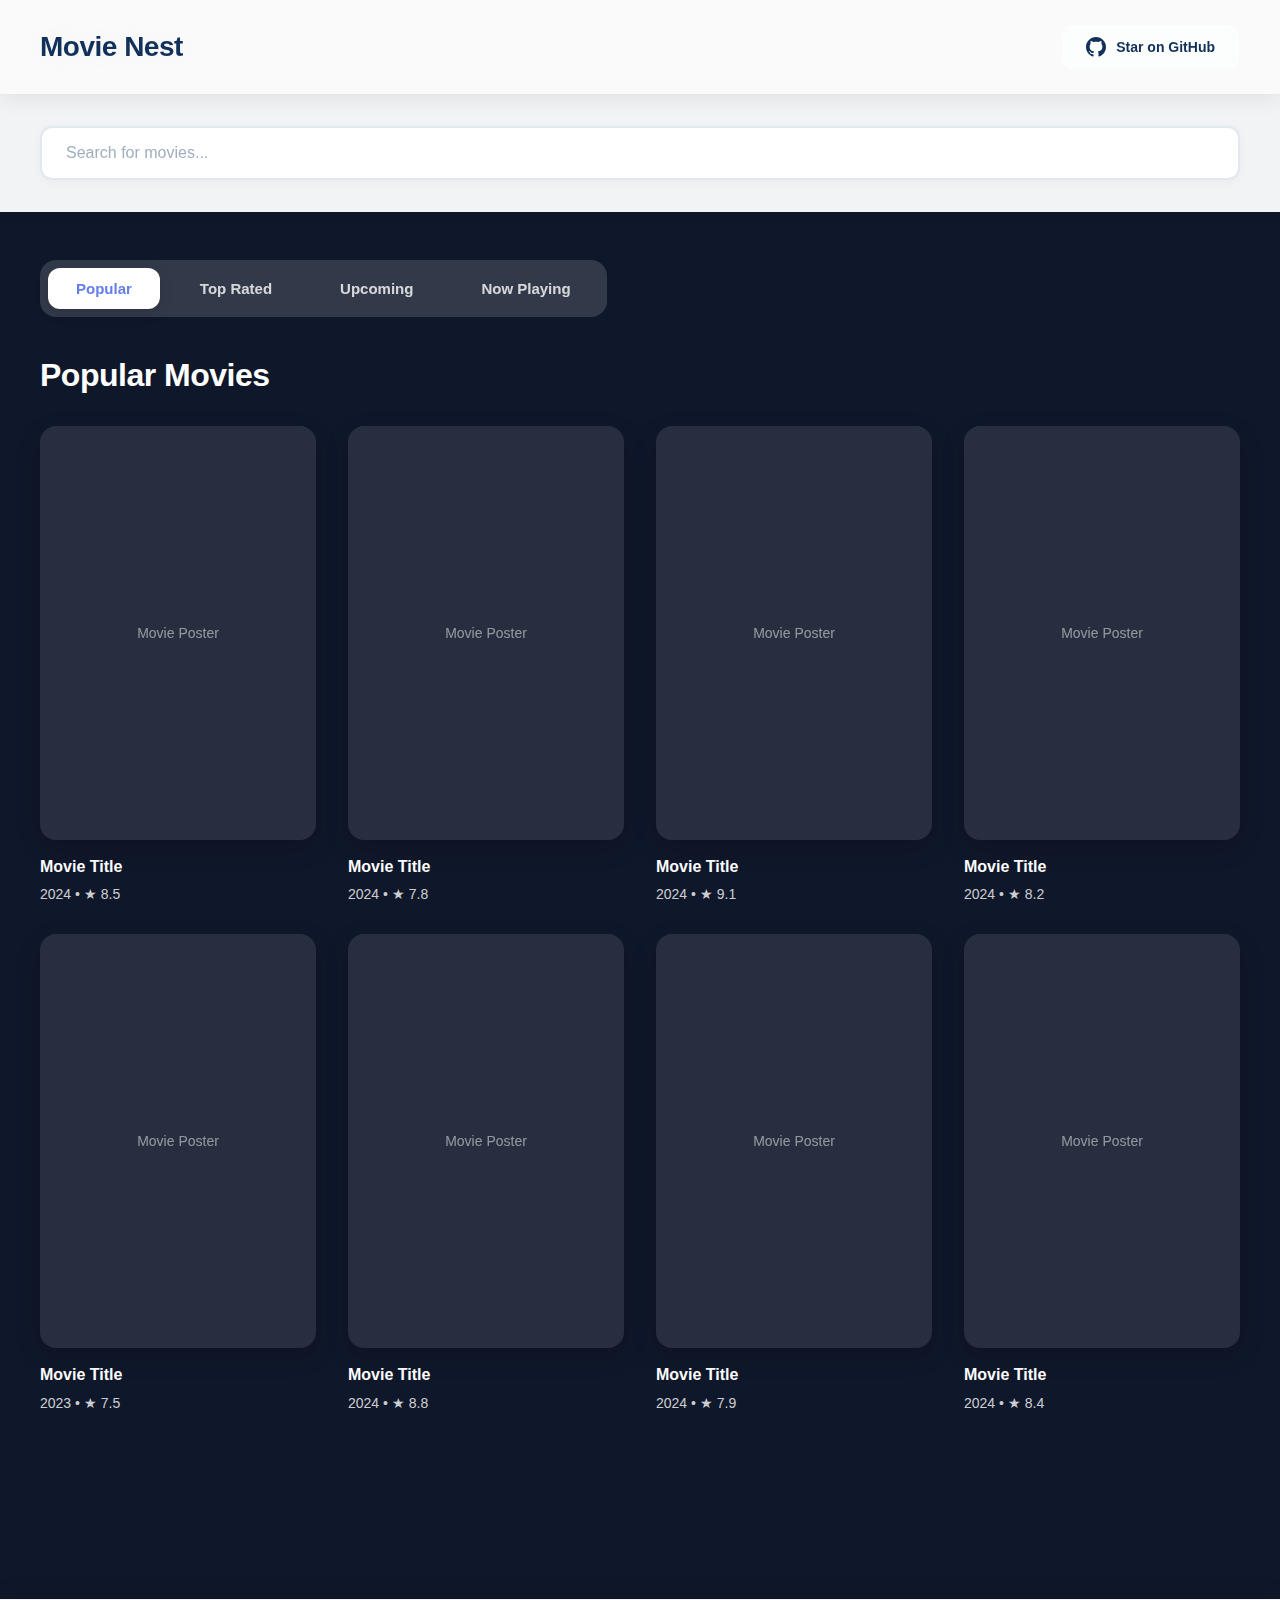
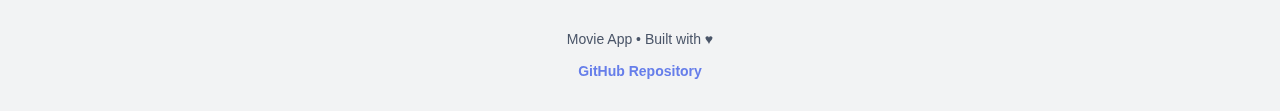
<file: index.html>
<!DOCTYPE html>
<html lang="en">
<head>
    <meta charset="UTF-8">
    <meta name="viewport" content="width=device-width, initial-scale=1.0">
    <title>Movie Search API</title>
    <link rel="stylesheet" href="movie.css">
</head>
<body>
      <header>
        <div class="header-content">
            <div class="logo">Movie Nest</div>
            <a href="https://github.com/Adnankhan107/Movie-Nest" class="github-link">
                <svg class="github-icon" viewBox="0 0 24 24" fill="currentColor">
                    <path d="M12 0c-6.626 0-12 5.373-12 12 0 5.302 3.438 9.8 8.207 11.387.599.111.793-.261.793-.577v-2.234c-3.338.726-4.033-1.416-4.033-1.416-.546-1.387-1.333-1.756-1.333-1.756-1.089-.745.083-.729.083-.729 1.205.084 1.839 1.237 1.839 1.237 1.07 1.834 2.807 1.304 3.492.997.107-.775.418-1.305.762-1.604-2.665-.305-5.467-1.334-5.467-5.931 0-1.311.469-2.381 1.236-3.221-.124-.303-.535-1.524.117-3.176 0 0 1.008-.322 3.301 1.23.957-.266 1.983-.399 3.003-.404 1.02.005 2.047.138 3.006.404 2.291-1.552 3.297-1.23 3.297-1.23.653 1.653.242 2.874.118 3.176.77.84 1.235 1.911 1.235 3.221 0 4.609-2.807 5.624-5.479 5.921.43.372.823 1.102.823 2.222v3.293c0 .319.192.694.801.576 4.765-1.589 8.199-6.086 8.199-11.386 0-6.627-5.373-12-12-12z"/>
                </svg>
                Star on GitHub
            </a>
        </div>
    </header>

    <div class="search-container">
        <div class="search-wrapper">
            <input type="text" class="search-box" placeholder="Search for movies...">
        </div>
    </div>

    <main>
        <div class="filter-tabs">
            <button class="tab active">Popular</button>
            <button class="tab">Top Rated</button>
            <button class="tab">Upcoming</button>
            <button class="tab">Now Playing</button>
        </div>

        <h2 class="section-title">Popular Movies</h2>
        
        <div class="movie-grid">
            <div class="movie-item">
                <div class="movie-poster">Movie Poster</div>
                <div class="movie-title">Movie Title</div>
                <div class="movie-info">2024 • ★ 8.5</div>
            </div>
            
            <div class="movie-item">
                <div class="movie-poster">Movie Poster</div>
                <div class="movie-title">Movie Title</div>
                <div class="movie-info">2024 • ★ 7.8</div>
            </div>
            
            <div class="movie-item">
                <div class="movie-poster">Movie Poster</div>
                <div class="movie-title">Movie Title</div>
                <div class="movie-info">2024 • ★ 9.1</div>
            </div>
            
            <div class="movie-item">
                <div class="movie-poster">Movie Poster</div>
                <div class="movie-title">Movie Title</div>
                <div class="movie-info">2024 • ★ 8.2</div>
            </div>
            
            <div class="movie-item">
                <div class="movie-poster">Movie Poster</div>
                <div class="movie-title">Movie Title</div>
                <div class="movie-info">2023 • ★ 7.5</div>
            </div>
            
            <div class="movie-item">
                <div class="movie-poster">Movie Poster</div>
                <div class="movie-title">Movie Title</div>
                <div class="movie-info">2024 • ★ 8.8</div>
            </div>
            
            <div class="movie-item">
                <div class="movie-poster">Movie Poster</div>
                <div class="movie-title">Movie Title</div>
                <div class="movie-info">2024 • ★ 7.9</div>
            </div>
            
            <div class="movie-item">
                <div class="movie-poster">Movie Poster</div>
                <div class="movie-title">Movie Title</div>
                <div class="movie-info">2024 • ★ 8.4</div>
            </div>
        </div>
    </main>

    <footer>
        <div class="footer-content">
            <p>Movie App • Built with ♥</p>
            <div class="footer-links">
                <a href="https://github.com/Adnankhan107/Movie-Nest" class="footer-link">GitHub Repository</a>
            </div>
        </div>
    </footer>

<script src="main.js"></script>
</body>
</html>
</file>
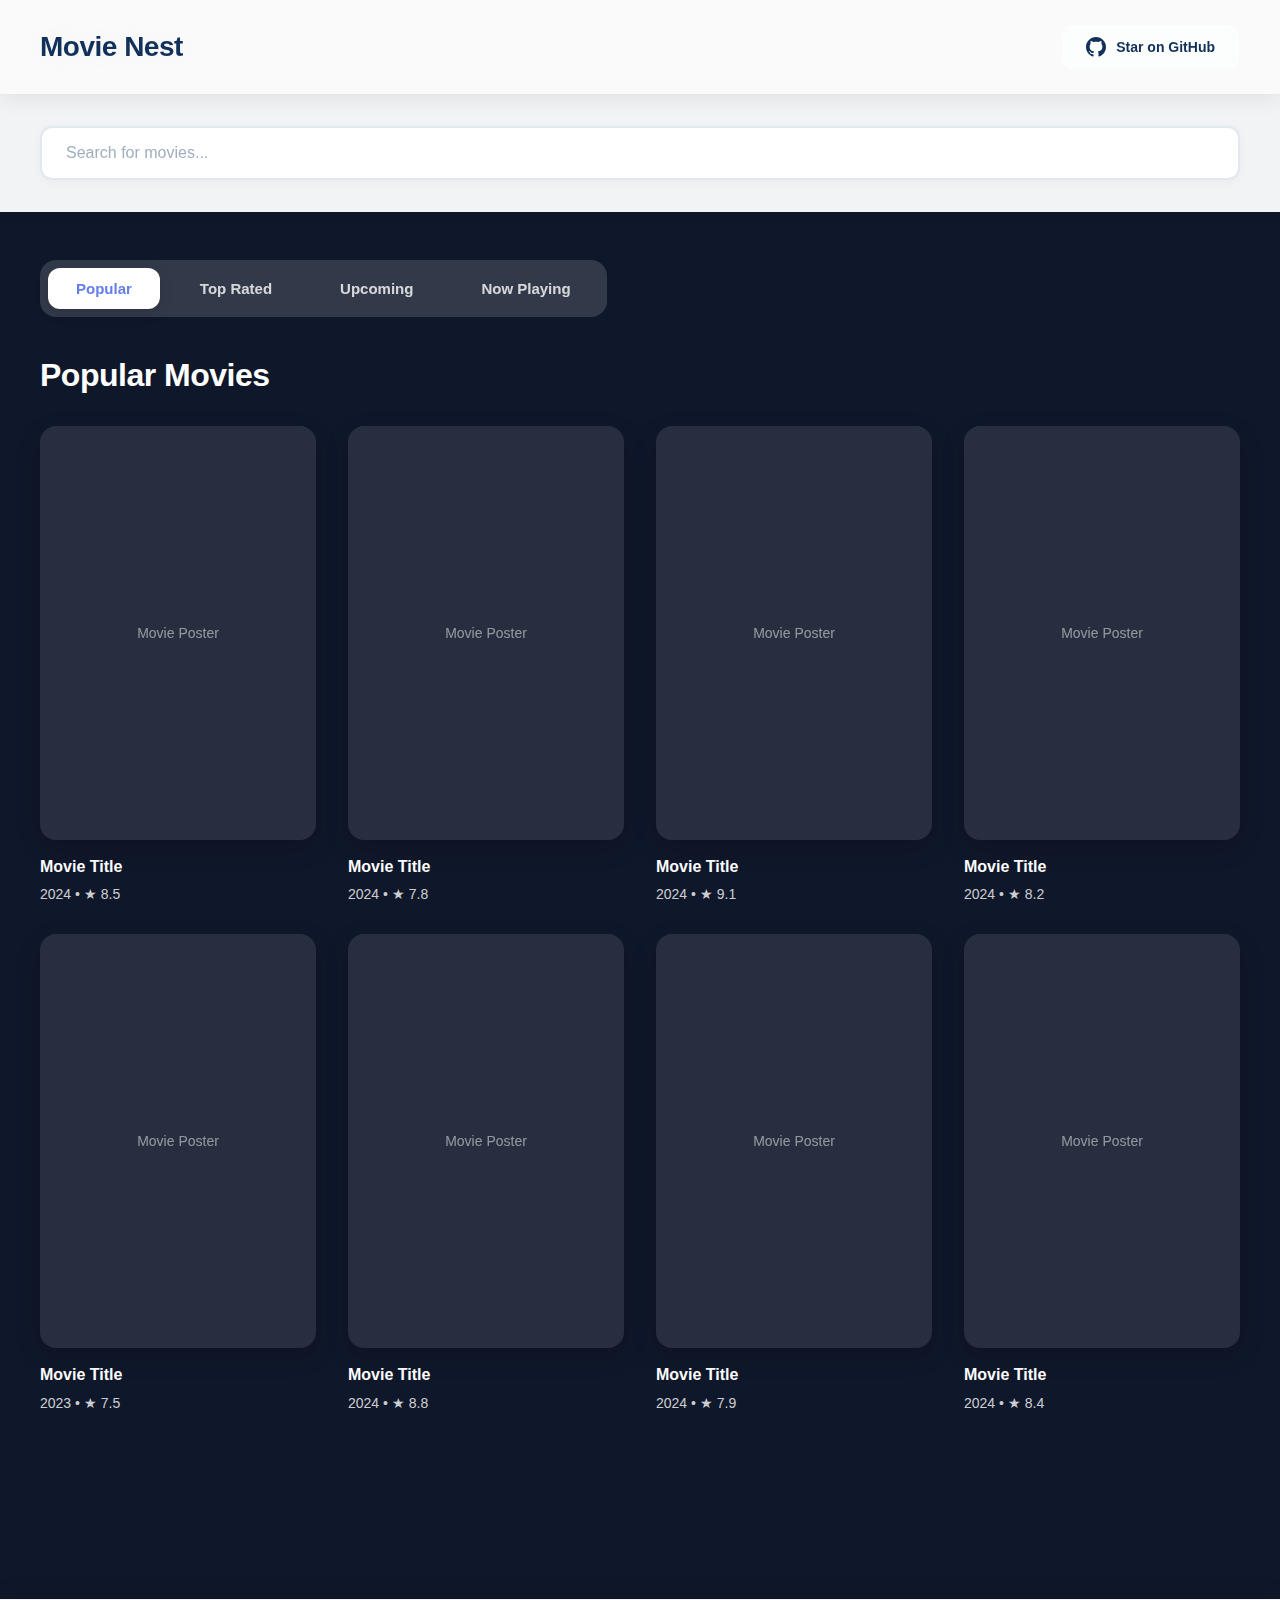
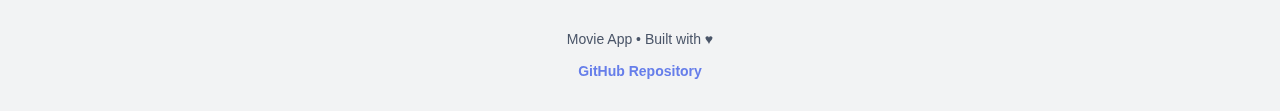
<file: movie.html>
<!DOCTYPE html>
<html lang="en">
<head>
    <meta charset="UTF-8">
    <meta name="viewport" content="width=device-width, initial-scale=1.0">
    <title>Movie Search API</title>
    <link rel="stylesheet" href="movie.css">
</head>
<body>
      <header>
        <div class="header-content">
            <div class="logo">Movie Nest</div>
            <a href="#" class="github-link">
                <svg class="github-icon" viewBox="0 0 24 24" fill="currentColor">
                    <path d="M12 0c-6.626 0-12 5.373-12 12 0 5.302 3.438 9.8 8.207 11.387.599.111.793-.261.793-.577v-2.234c-3.338.726-4.033-1.416-4.033-1.416-.546-1.387-1.333-1.756-1.333-1.756-1.089-.745.083-.729.083-.729 1.205.084 1.839 1.237 1.839 1.237 1.07 1.834 2.807 1.304 3.492.997.107-.775.418-1.305.762-1.604-2.665-.305-5.467-1.334-5.467-5.931 0-1.311.469-2.381 1.236-3.221-.124-.303-.535-1.524.117-3.176 0 0 1.008-.322 3.301 1.23.957-.266 1.983-.399 3.003-.404 1.02.005 2.047.138 3.006.404 2.291-1.552 3.297-1.23 3.297-1.23.653 1.653.242 2.874.118 3.176.77.84 1.235 1.911 1.235 3.221 0 4.609-2.807 5.624-5.479 5.921.43.372.823 1.102.823 2.222v3.293c0 .319.192.694.801.576 4.765-1.589 8.199-6.086 8.199-11.386 0-6.627-5.373-12-12-12z"/>
                </svg>
                Star on GitHub
            </a>
        </div>
    </header>

    <div class="search-container">
        <div class="search-wrapper">
            <input type="text" class="search-box" placeholder="Search for movies...">
        </div>
    </div>

    <main>
        <div class="filter-tabs">
            <button class="tab active">Popular</button>
            <button class="tab">Top Rated</button>
            <button class="tab">Upcoming</button>
            <button class="tab">Now Playing</button>
        </div>

        <h2 class="section-title">Popular Movies</h2>
        
        <div class="movie-grid">
            <div class="movie-item">
                <div class="movie-poster">Movie Poster</div>
                <div class="movie-title">Movie Title</div>
                <div class="movie-info">2024 • ★ 8.5</div>
            </div>
            
            <div class="movie-item">
                <div class="movie-poster">Movie Poster</div>
                <div class="movie-title">Movie Title</div>
                <div class="movie-info">2024 • ★ 7.8</div>
            </div>
            
            <div class="movie-item">
                <div class="movie-poster">Movie Poster</div>
                <div class="movie-title">Movie Title</div>
                <div class="movie-info">2024 • ★ 9.1</div>
            </div>
            
            <div class="movie-item">
                <div class="movie-poster">Movie Poster</div>
                <div class="movie-title">Movie Title</div>
                <div class="movie-info">2024 • ★ 8.2</div>
            </div>
            
            <div class="movie-item">
                <div class="movie-poster">Movie Poster</div>
                <div class="movie-title">Movie Title</div>
                <div class="movie-info">2023 • ★ 7.5</div>
            </div>
            
            <div class="movie-item">
                <div class="movie-poster">Movie Poster</div>
                <div class="movie-title">Movie Title</div>
                <div class="movie-info">2024 • ★ 8.8</div>
            </div>
            
            <div class="movie-item">
                <div class="movie-poster">Movie Poster</div>
                <div class="movie-title">Movie Title</div>
                <div class="movie-info">2024 • ★ 7.9</div>
            </div>
            
            <div class="movie-item">
                <div class="movie-poster">Movie Poster</div>
                <div class="movie-title">Movie Title</div>
                <div class="movie-info">2024 • ★ 8.4</div>
            </div>
        </div>
    </main>

    <footer>
        <div class="footer-content">
            <p>Movie App • Built with ♥</p>
            <div class="footer-links">
                <a href="#" class="footer-link">GitHub Repository</a>
            </div>
        </div>
    </footer>

<script src="main.js"></script>
</body>
</html>
</file>
<file: movie.css>
* {
    margin: 0;
    padding: 0;
    box-sizing: border-box;
}

body {
    font-family: 'Inter', -apple-system, BlinkMacSystemFont, 'Segoe UI', Arial, sans-serif;
    background: #0f172a;
    color: #1a202c;
    min-height: 100vh;
}

/* Header */
header {
    background: rgba(255, 255, 255, 0.98);
    backdrop-filter: blur(10px);
    padding: 24px 40px;
    box-shadow: 0 4px 20px rgba(0, 0, 0, 0.08);
    position: sticky;
    top: 0;
    z-index: 100;
}

.header-content {
    max-width: 1400px;
    margin: 0 auto;
    display: flex;
    justify-content: space-between;
    align-items: center;
}

.logo {
    font-size: 28px;
    font-weight: 700;
    color: #11305a;
    letter-spacing: -0.5px;
    text-shadow: 0 0 20px rgba(226, 232, 240, 0.3);
}

.github-link {
    display: flex;
    align-items: center;
    gap: 10px;
    padding: 12px 24px;
    background: rgba(226, 232, 240, 0.1);
    color: #11305a;
    text-decoration: none;
    border-radius: 10px;
    font-size: 14px;
    font-weight: 600;
    transition: all 0.3s ease;
    border: 1px solid rgba(226, 232, 240, 0.2);
    backdrop-filter: blur(10px);
}

.github-link:hover {
    transform: translateY(-2px);
    background: rgba(226, 232, 240, 0.15);
    border-color: rgba(226, 232, 240, 0.3);
    box-shadow: 0 4px 20px rgba(226, 232, 240, 0.2);
}

.github-icon {
    width: 20px;
    height: 20px;
}

/* Search Bar */
.search-container {
    background: rgba(255, 255, 255, 0.95);
    backdrop-filter: blur(10px);
    padding: 32px 40px;
    box-shadow: 0 2px 15px rgba(0, 0, 0, 0.05);
}

.search-wrapper {
    max-width: 1400px;
    margin: 0 auto;
    position: relative;
}

.search-box {
    width: 100%;
    padding: 16px 24px;
    font-size: 16px;
    border: 2px solid #e2e8f0;
    border-radius: 12px;
    outline: none;
    transition: all 0.3s ease;
    background: #fff;
    color: #1a202c;
    box-shadow: 0 2px 8px rgba(0, 0, 0, 0.04);
}

.search-box:focus {
    border-color: #667eea;
    box-shadow: 0 4px 20px rgba(102, 126, 234, 0.15);
    transform: translateY(-1px);
}

.search-box::placeholder {
    color: #a0aec0;
}

/* Main Content */
main {
    max-width: 1400px;
    margin: 0 auto;
    padding: 48px 40px;
}

.section-title {
    font-size: 32px;
    font-weight: 700;
    margin-bottom: 32px;
    color: #fff;
    letter-spacing: -0.5px;
}

/* Filter Tabs */
.filter-tabs {
    display: flex;
    gap: 12px;
    margin-bottom: 40px;
    padding: 8px;
    background: rgba(255, 255, 255, 0.15);
    backdrop-filter: blur(10px);
    border-radius: 16px;
    width: fit-content;
}

.tab {
    padding: 12px 28px;
    background: transparent;
    border: none;
    font-size: 15px;
    font-weight: 600;
    color: rgba(255, 255, 255, 0.8);
    cursor: pointer;
    border-radius: 12px;
    transition: all 0.3s ease;
}

.tab:hover {
    color: #fff;
    background: rgba(255, 255, 255, 0.1);
}

.tab.active {
    color: #667eea;
    background: #fff;
    box-shadow: 0 4px 15px rgba(0, 0, 0, 0.1);
}

/* Movie Grid */
.movie-grid {
    display: grid;
    grid-template-columns: repeat(auto-fill, minmax(220px, 1fr));
    gap: 32px;
    margin-bottom: 60px;
}

.movie-item {
    text-align: left;
    cursor: pointer;
    transition: all 0.3s ease;
}

.movie-item:hover {
    transform: translateY(-8px);
}

.movie-item:hover .movie-poster {
    box-shadow: 0 20px 40px rgba(0, 0, 0, 0.3);
}

.movie-poster {
    width: 100%;
    aspect-ratio: 2/3;
    background: rgba(255, 255, 255, 0.1);
    backdrop-filter: blur(10px);
    border-radius: 16px;
    margin-bottom: 16px;
    display: flex;
    align-items: center;
    justify-content: center;
    color: rgba(255, 255, 255, 0.5);
    font-size: 14px;
    overflow: hidden;
    box-shadow: 0 8px 25px rgba(0, 0, 0, 0.15);
    transition: all 0.3s ease;
    object-fit: cover;
}

.movie-title {
    font-size: 16px;
    font-weight: 600;
    color: #fff;
    margin-bottom: 8px;
    line-height: 1.4;
    overflow: hidden;
    text-overflow: ellipsis;
    display: -webkit-box;
    -webkit-line-clamp: 2;
    -webkit-box-orient: vertical;
}

.movie-info {
    font-size: 14px;
    color: rgba(255, 255, 255, 0.8);
    font-weight: 500;
}

/* Footer */
footer {
    background: rgba(255, 255, 255, 0.95);
    backdrop-filter: blur(10px);
    box-shadow: 0 -4px 20px rgba(0, 0, 0, 0.08);
    padding: 32px 40px;
    text-align: center;
    color: #4a5568;
    font-size: 14px;
    margin-top: 80px;
}

.footer-content {
    max-width: 1400px;
    margin: 0 auto;
}

.footer-content p {
    font-weight: 500;
}

.footer-links {
    margin-top: 16px;
    display: flex;
    justify-content: center;
    gap: 24px;
}

.footer-link {
    color: #667eea;
    text-decoration: none;
    font-weight: 600;
    transition: all 0.3s ease;
}

.footer-link:hover {
    color: #764ba2;
    transform: translateY(-1px);
}

/* Responsive Design */
@media (max-width: 768px) {
    header, .search-container, main, footer {
        padding-left: 20px;
        padding-right: 20px;
    }
    
    .logo {
        font-size: 24px;
    }
    
    .github-link {
        padding: 10px 18px;
        font-size: 13px;
    }
    
    .movie-grid {
        grid-template-columns: repeat(auto-fill, minmax(150px, 1fr));
        gap: 20px;
    }
    
    .section-title {
        font-size: 24px;
    }
    
    .filter-tabs {
        overflow-x: auto;
        width: 100%;
        justify-content: flex-start;
    }
    
    .tab {
        white-space: nowrap;
    }
}
</file>
